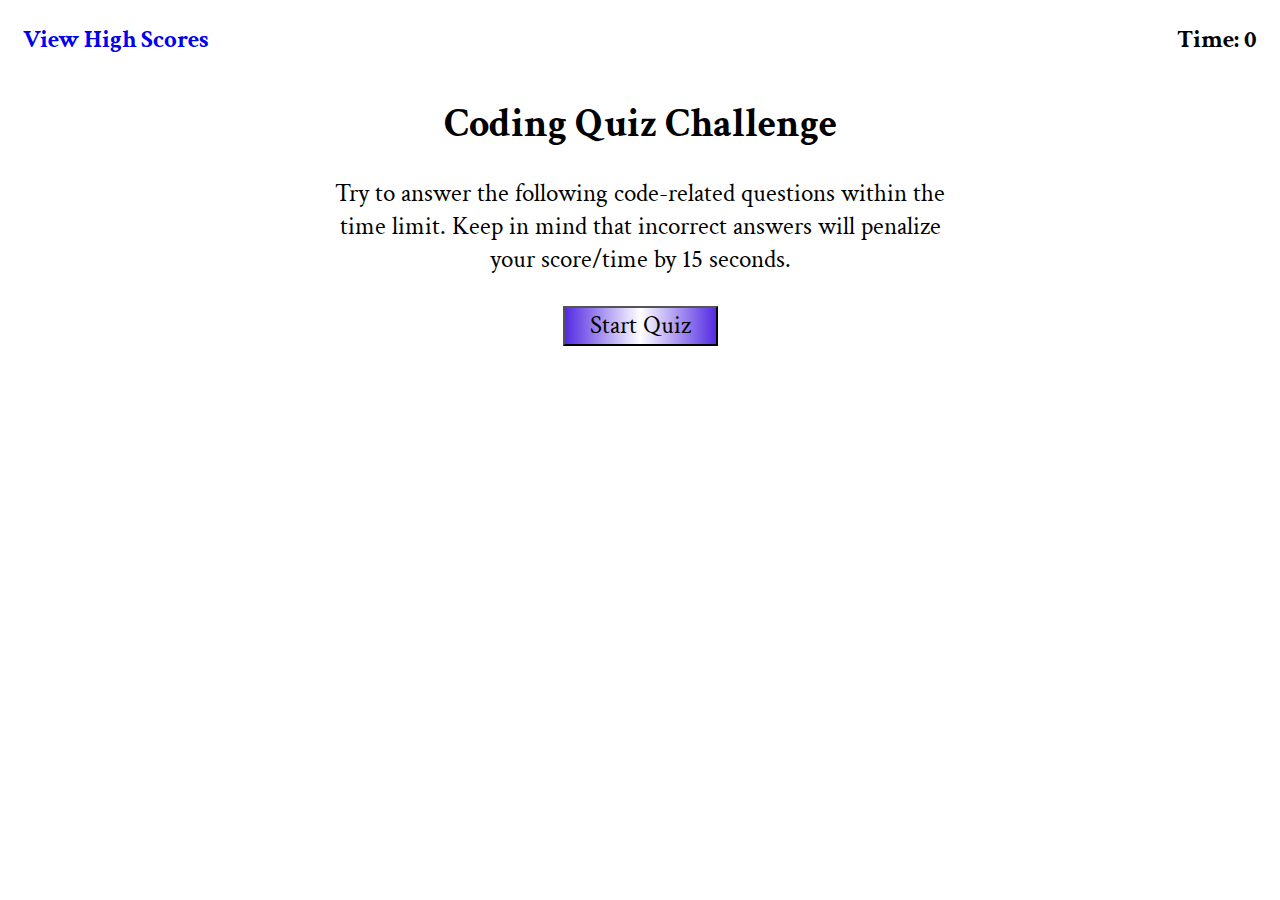
<file: index.html>
<!DOCTYPE html>
<html lang="en">
    <head>
        <meta charset="UTF-8" />
        <meta name="viewport" content="width=device-width, initial-scale=1.0" />
        <meta http-equiv="X-UA-Compatible" content="ie=edge" />
        <link rel="stylesheet" href="./assets/css/style.css" />
        <title>Coding Quiz Challenge</title>
    </head>
    <body>
        <header>
        <h3 id="view-highscores"><a href="./highscores.html">View High Scores</a></h3>
        <h3 id="time-container">Time: <span id="time">0</span></h3>
        </header>
        <main>
            <section class="card" id="card-start" style="display:block">
                <h1>Coding Quiz Challenge</h1>
                <p> Try to answer the following code-related questions within the time limit. Keep in mind that incorrect answers will penalize your score/time by 15 seconds.</p>
                <button id="btn-start">Start Quiz</button>
            </section>
            <section class="card" id="card-quiz" style="display:none">
                <p id="question"></p>
                <div id="choices">
                    <div></div>
                    <div></div>
                    <div></div>
                    <div></div>
                </div>
                <hr>
                <p id="message"></p>
            </section>
            <section class="card" id="card-end" style="display:none">
                <h1>All Done!</h1>
                <p>Your final score is <span id="score"></span></p>
                <form id="form-initials">
                    <label for="initials">Enter initials:</label>
                    <input type="text" id="initials" required maxlength="12">
                    <br>
                    <button type="submit" id="btn-submit">Submit</button>
                </form>
            </section>
        </main>
        <script src="./assets/js/script.js"></script>
    </body>
</html>
</file>
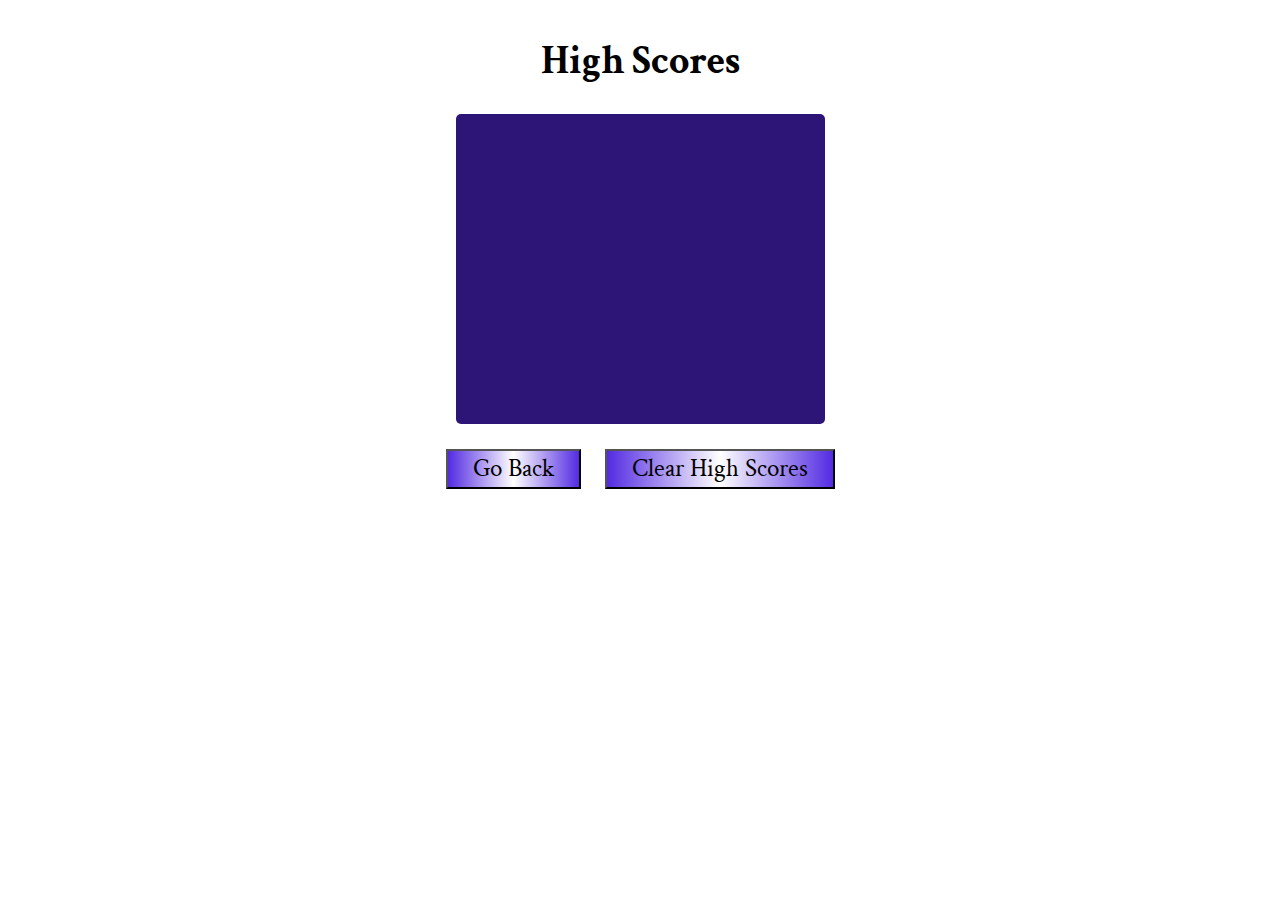
<file: highscores.html>
<!DOCTYPE html>
<html lang="en">
    <head>
        <meta charset="UTF-8" />
        <meta name="viewport" content="width=device-width, initial-scale=1.0" />
        <meta http-equiv="X-UA-Compatible" content="ie=edge" />
        <link rel="stylesheet" href="./assets/css/style.css" />
        <title>Coding Quiz Challenge</title>
    </head>
    <body>
        <main>
            <section class="card" id="card-highscores">
                <h1> High Scores</h1>
                <!-- empty list will be built by JavaScript -->
                <div id="highscores-list"></div>
                <button id="go-back">Go Back</button>
                <button id="clear">Clear High Scores</button>
            </section>
        </main>
        <script src="./assets/js/highscores.js"></script>
    </body>
</html>
</file>
<file: assets/css/style.css>
@import url('https://fonts.googleapis.com/css2?family=Crimson+Text:wght@700&display=swap');


* {
    font-family: 'Crimson Text', serif;
}

header {
    font-size:medium;
    display: flex;
    flex-direction: row;
    justify-content: space-between;
}

#view-highscores a {
    text-decoration: none;
}
#view-highscores {
    margin: 15px;
}
#time-container {
    margin: 15px
}
main {
    display: flex;
    flex-direction: column;
    align-items: center;
}

.card {
    display: block;
    text-align: center;
}

button {
    font-size: 25px;
    color: black;
    padding: 0px 25px;
    height: 40px;
    margin: 5px 10px;
    background-image: linear-gradient(to right, rgb(83, 43, 226), white, rgb(83, 43, 226));
}

h1 {
    font-size: 40px;
}
h3 {
    font-size: 25px;
}

p {
    font-size: 25px;
}

label,
input {
    font-size: 25px;
    padding: 10px;

}

/* styling for the START card */
#card-start {
    width: 50%;
}

/* styling for the QUIZ card */
#card-quiz {
    text-align: left;
    width: 50%;
}
#card-quiz #question {
    font-size: 30px;
}

#card-quiz #choices {
    width: 
    padding: 0;
}
#card-quiz #choices div {
    font-size: 20px;
    width: 80%;
    margin: 10px 0px;;
    padding: 2px 40px;
    line-height: 40px;
    color: white;
    background-color: rgb(83, 43, 226);
    border-radius: 5px;;
}
#card-quiz #message {
    font-size: 25px;
    font-style: italic;
    color: grey;
    padding: 5px;;
}
#card-quiz #choices div:hover {
    background-color: rgba(152, 0, 179, 0.92);
}


/* styling for the END card */
#card-end {
    width: 45%;
}
#card-end input {
    margin-top: 1em;
    margin-bottom: 1em;
}
#card-end #score {
    background-color: aqua;
    padding-left: 5px;
    padding-right: 5px;
}

/* styling for HighScore page */
#highscores-list {
    min-height: 30vh;
    background-color: #2d1477;
    margin: 20px;
    padding: 20px;
    border-radius: 5px;
}
#highscores-list div {
    width: 100%;
    margin: 10px 0px;
    padding: 2px 0px;
    font-size: 20px;
    line-height: 40px;
    color: black;
    background-color: white;
    box-shadow: 6px 6px 2px #888888;
    border-radius: 5px;
}


/* Tablets */
@media screen and (max-width: 992px) {
    #card-start {
        width: 70%;
    }
    #card-quiz {
        width: 70%
    }
    #card-end {
        width: 50%;
    }
  }
  
/* Large smartphones */
  @media screen and (max-width: 768px) {
    #card-start {
        width: 90%;
    }
    #card-quiz {
        width: 95%
    }
    #card-end {
        width: 60%
    }
    #card-end input {
        width: 80%;
        padding: 0;
        margin-top: 5px;
        margin-bottom: 10px;
}
  
  /* Small smartphones */
  @media screen and (max-width: 576px) {
    #card-quiz {
        width: 100%
    }
    #card-quiz #choices div {
        width: 95%;
        padding: 2px 5px;
    }
    #card-end {
        width: 90%
    }
    header h3 {
        font-size: 20px;
    }
  }
</file>
